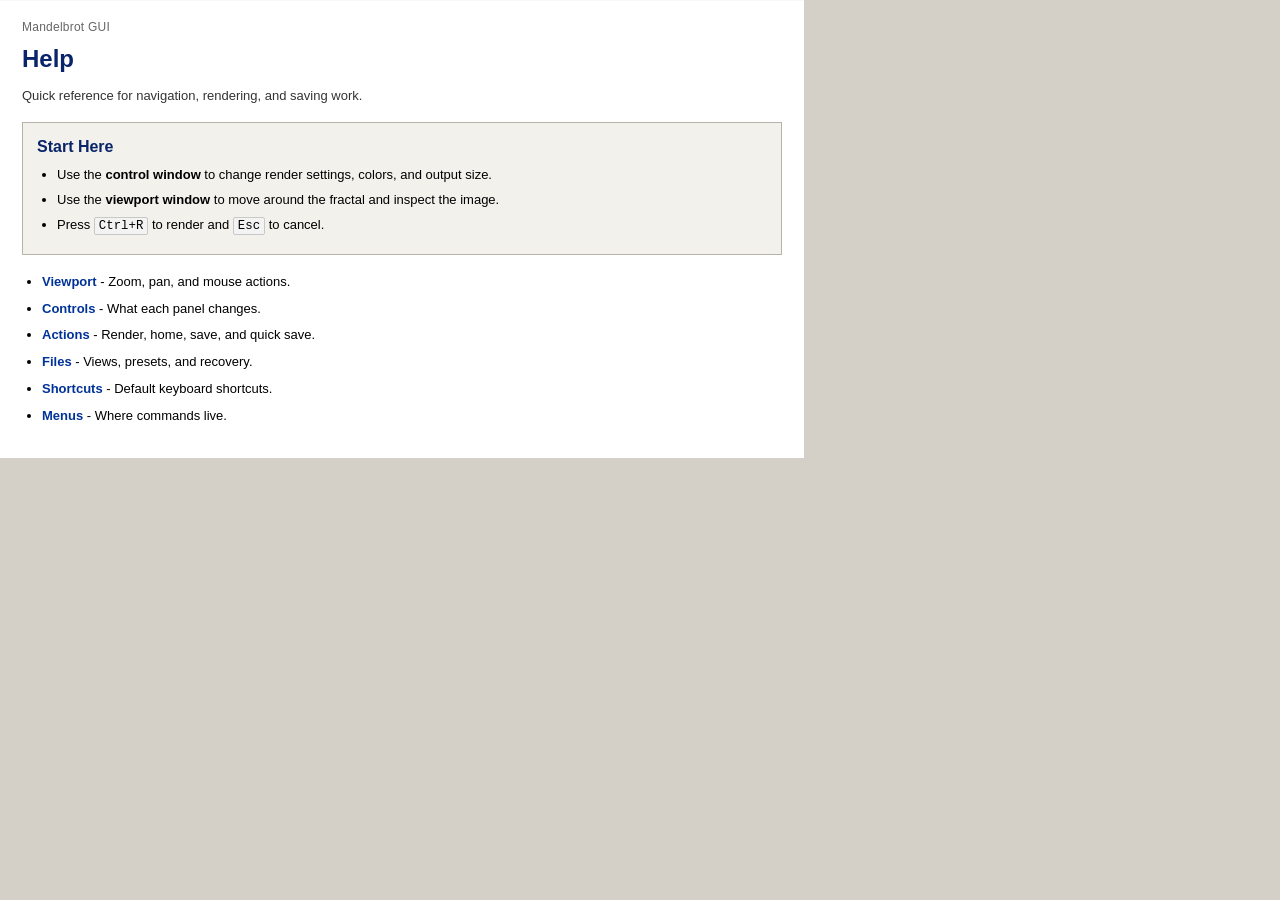
<file: mandelbrot-gui/help/index.html>
<!DOCTYPE html>
<html lang="en">
<head>
    <meta charset="utf-8">
    <title>Mandelbrot GUI Help</title>
    <link rel="stylesheet" href="help.css">
</head>
<body>
    <div class="page">
        <div class="eyebrow">Mandelbrot GUI</div>
        <h1>Help</h1>
        <p class="lead">Quick reference for navigation, rendering, and saving work.</p>

        <div class="panel">
            <h2>Start Here</h2>
            <ul class="tight">
                <li>Use the <strong>control window</strong> to change render settings, colors, and output size.</li>
                <li>Use the <strong>viewport window</strong> to move around the fractal and inspect the image.</li>
                <li>Press <code>Ctrl+R</code> to render and <code>Esc</code> to cancel.</li>
            </ul>
        </div>

        <ul class="topic-links">
            <li><a href="viewport.html"><strong>Viewport</strong></a> - Zoom, pan, and mouse actions.</li>
            <li><a href="controls.html"><strong>Controls</strong></a> - What each panel changes.</li>
            <li><a href="actions.html"><strong>Actions</strong></a> - Render, home, save, and quick save.</li>
            <li><a href="files.html"><strong>Files</strong></a> - Views, presets, and recovery.</li>
            <li><a href="shortcuts.html"><strong>Shortcuts</strong></a> - Default keyboard shortcuts.</li>
            <li><a href="menus.html"><strong>Menus</strong></a> - Where commands live.</li>
        </ul>
    </div>
</body>
</html>
</file>
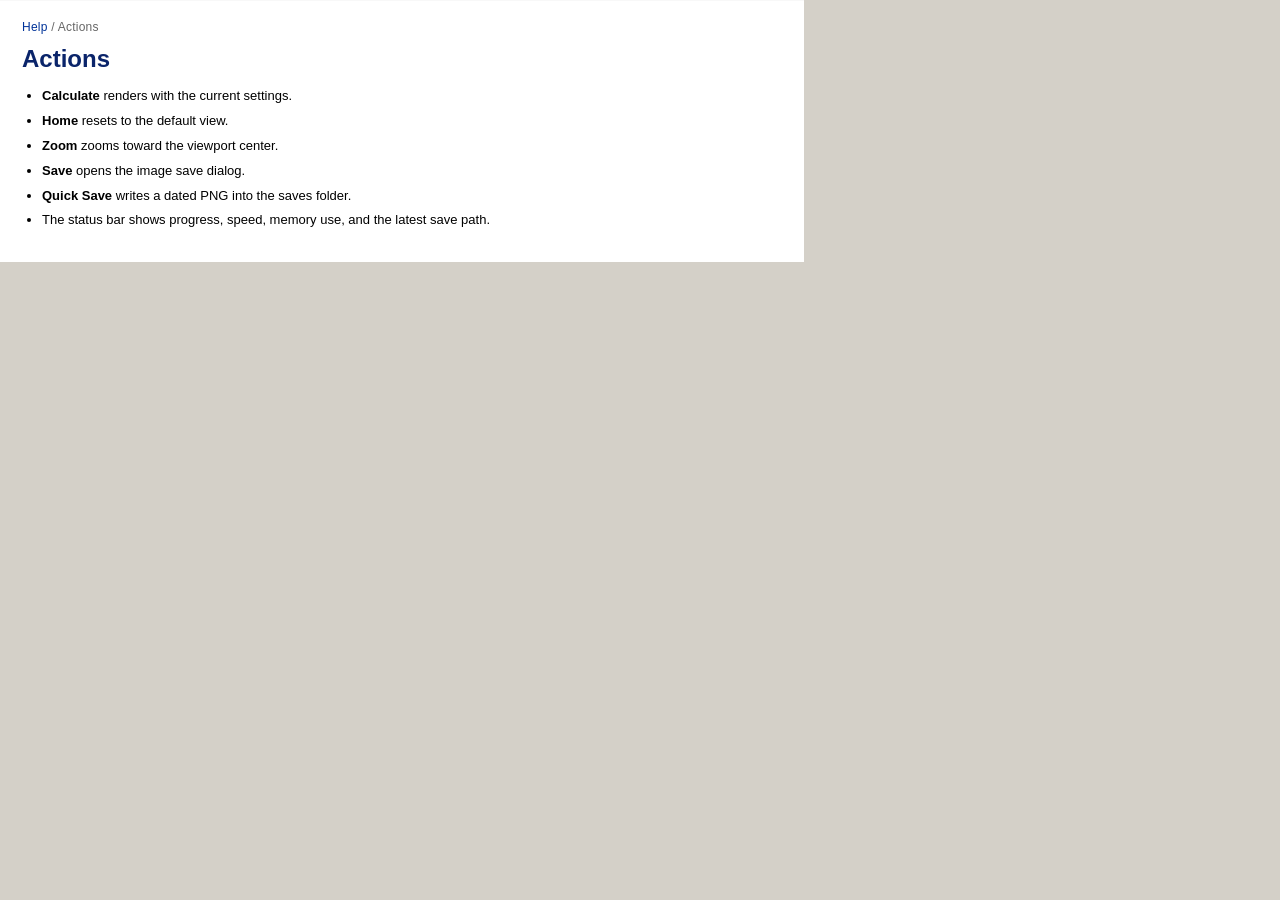
<file: mandelbrot-gui/help/actions.html>
<!DOCTYPE html>
<html lang="en">
<head>
    <meta charset="utf-8">
    <title>Actions</title>
    <link rel="stylesheet" href="help.css">
</head>
<body>
    <div class="page">
        <div class="crumbs"><a href="index.html">Help</a> / Actions</div>
        <h1>Actions</h1>
        <ul>
            <li><strong>Calculate</strong> renders with the current settings.</li>
            <li><strong>Home</strong> resets to the default view.</li>
            <li><strong>Zoom</strong> zooms toward the viewport center.</li>
            <li><strong>Save</strong> opens the image save dialog.</li>
            <li><strong>Quick Save</strong> writes a dated PNG into the saves folder.</li>
            <li>The status bar shows progress, speed, memory use, and the latest save path.</li>
        </ul>
    </div>
</body>
</html>
</file>
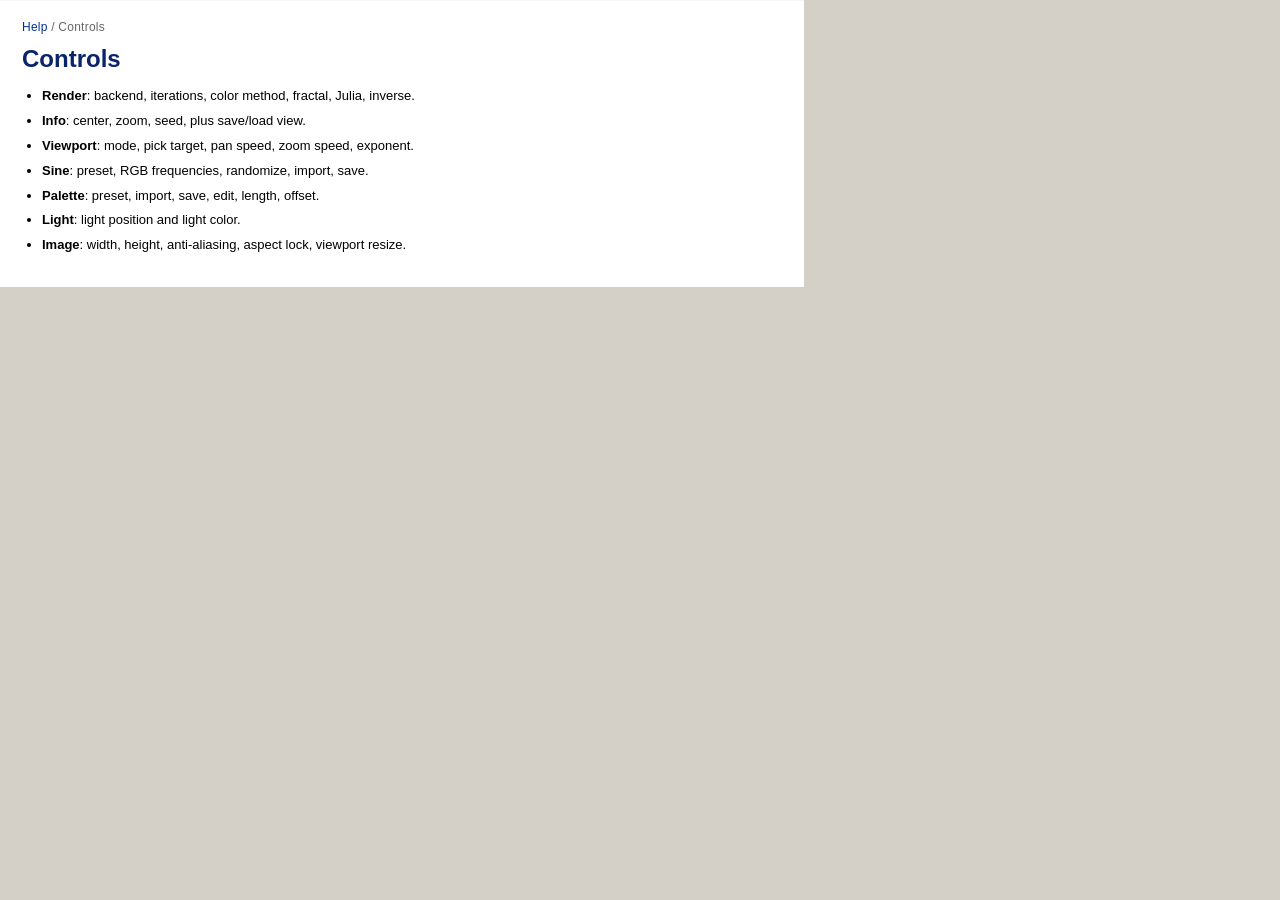
<file: mandelbrot-gui/help/controls.html>
<!DOCTYPE html>
<html lang="en">
<head>
    <meta charset="utf-8">
    <title>Controls</title>
    <link rel="stylesheet" href="help.css">
</head>
<body>
    <div class="page">
        <div class="crumbs"><a href="index.html">Help</a> / Controls</div>
        <h1>Controls</h1>
        <ul>
            <li><strong>Render</strong>: backend, iterations, color method, fractal, Julia, inverse.</li>
            <li><strong>Info</strong>: center, zoom, seed, plus save/load view.</li>
            <li><strong>Viewport</strong>: mode, pick target, pan speed, zoom speed, exponent.</li>
            <li><strong>Sine</strong>: preset, RGB frequencies, randomize, import, save.</li>
            <li><strong>Palette</strong>: preset, import, save, edit, length, offset.</li>
            <li><strong>Light</strong>: light position and light color.</li>
            <li><strong>Image</strong>: width, height, anti-aliasing, aspect lock, viewport resize.</li>
        </ul>
    </div>
</body>
</html>
</file>
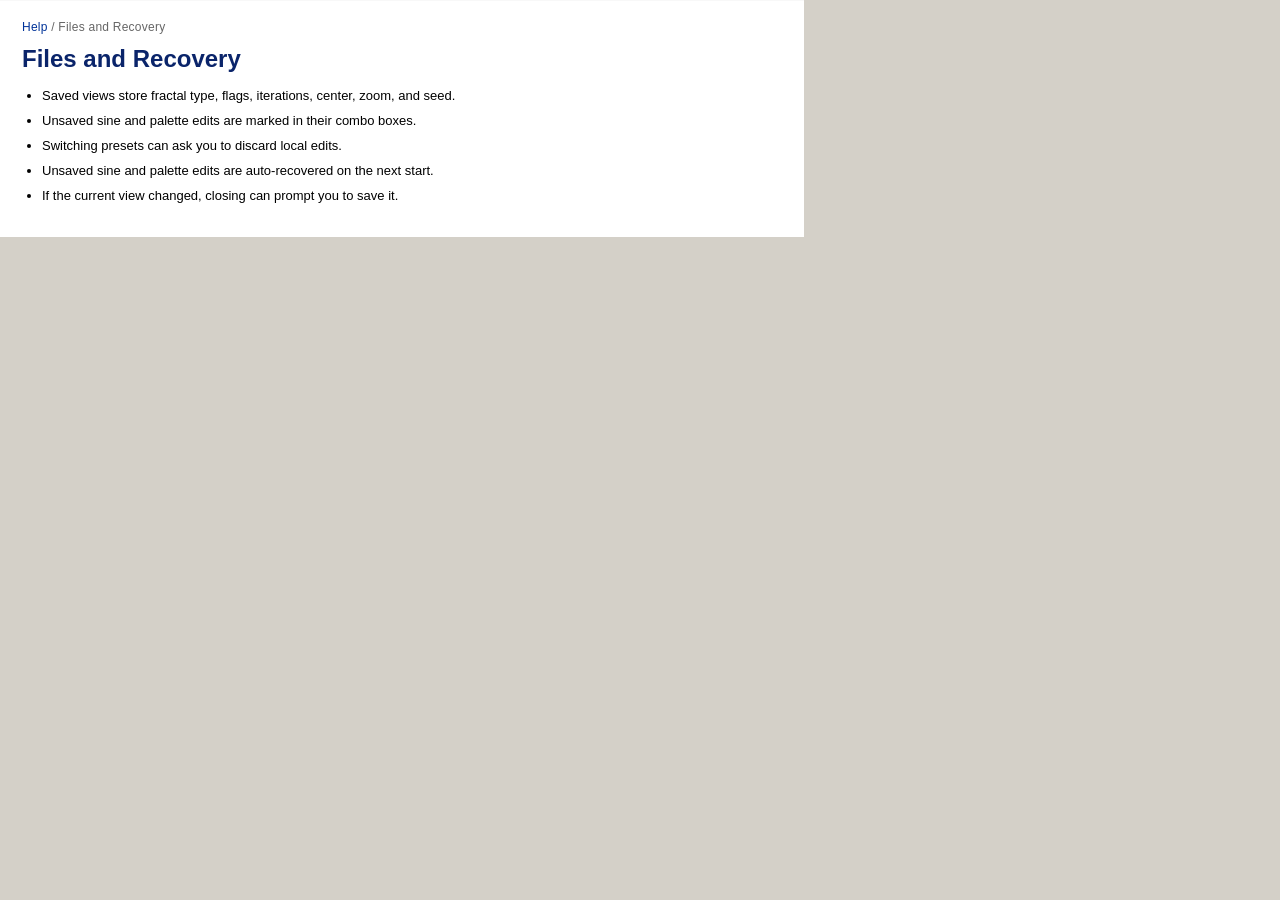
<file: mandelbrot-gui/help/files.html>
<!DOCTYPE html>
<html lang="en">
<head>
    <meta charset="utf-8">
    <title>Files and Recovery</title>
    <link rel="stylesheet" href="help.css">
</head>
<body>
    <div class="page">
        <div class="crumbs"><a href="index.html">Help</a> / Files and Recovery</div>
        <h1>Files and Recovery</h1>
        <ul>
            <li>Saved views store fractal type, flags, iterations, center, zoom, and seed.</li>
            <li>Unsaved sine and palette edits are marked in their combo boxes.</li>
            <li>Switching presets can ask you to discard local edits.</li>
            <li>Unsaved sine and palette edits are auto-recovered on the next start.</li>
            <li>If the current view changed, closing can prompt you to save it.</li>
        </ul>
    </div>
</body>
</html>
</file>
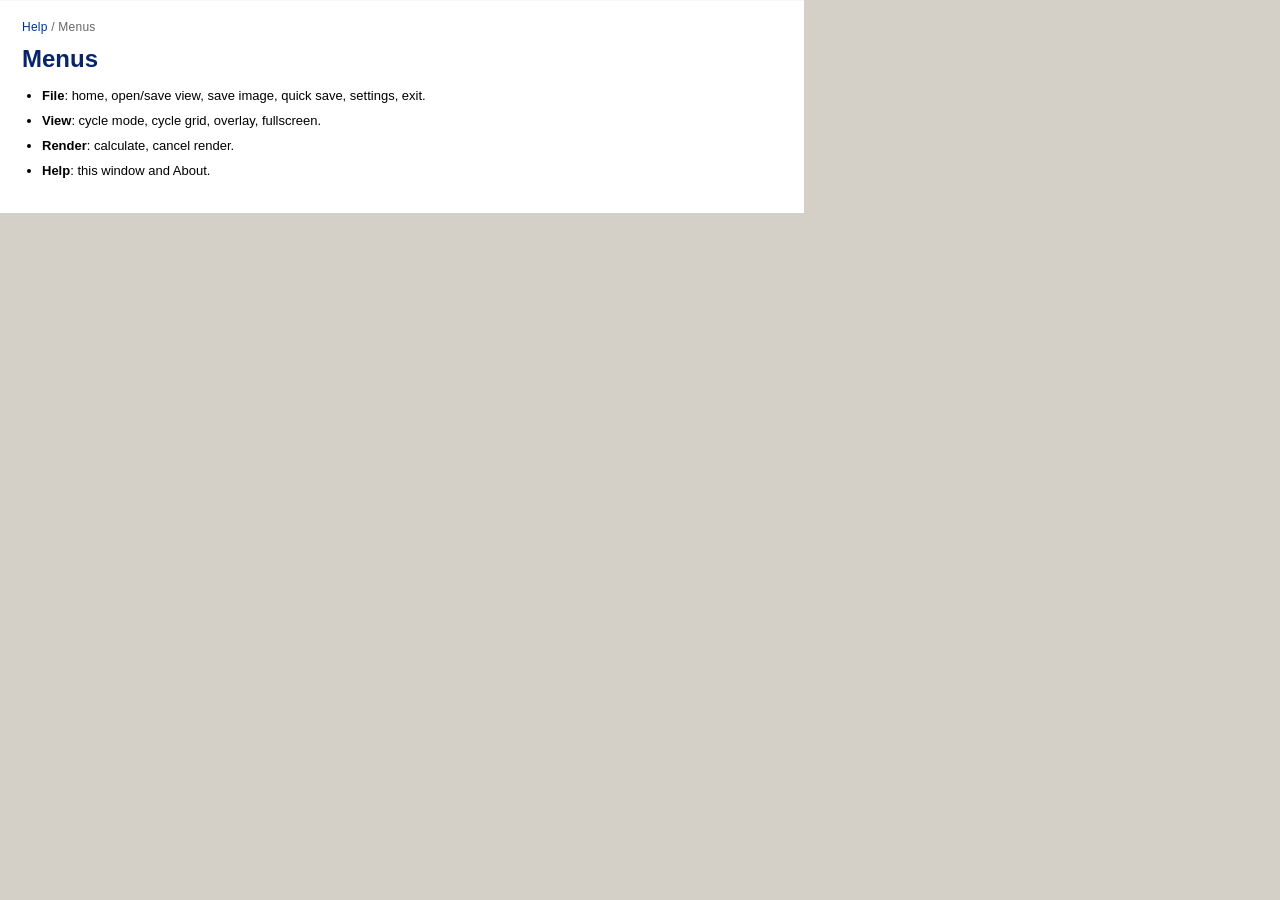
<file: mandelbrot-gui/help/menus.html>
<!DOCTYPE html>
<html lang="en">
<head>
    <meta charset="utf-8">
    <title>Menus</title>
    <link rel="stylesheet" href="help.css">
</head>
<body>
    <div class="page">
        <div class="crumbs"><a href="index.html">Help</a> / Menus</div>
        <h1>Menus</h1>
        <ul>
            <li><strong>File</strong>: home, open/save view, save image, quick save, settings, exit.</li>
            <li><strong>View</strong>: cycle mode, cycle grid, overlay, fullscreen.</li>
            <li><strong>Render</strong>: calculate, cancel render.</li>
            <li><strong>Help</strong>: this window and About.</li>
        </ul>
    </div>
</body>
</html>
</file>
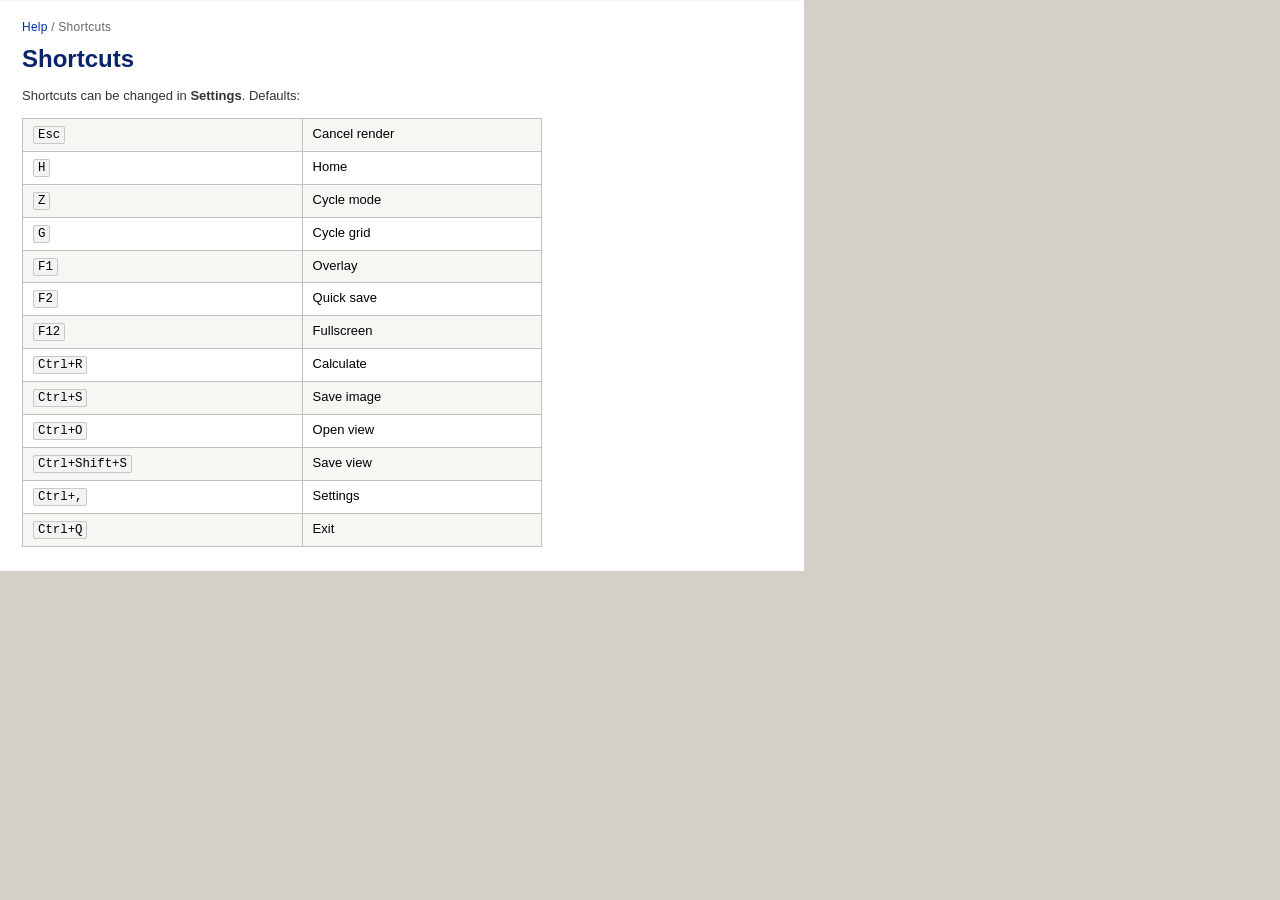
<file: mandelbrot-gui/help/shortcuts.html>
<!DOCTYPE html>
<html lang="en">
<head>
    <meta charset="utf-8">
    <title>Shortcuts</title>
    <link rel="stylesheet" href="help.css">
</head>
<body>
    <div class="page">
        <div class="crumbs"><a href="index.html">Help</a> / Shortcuts</div>
        <h1>Shortcuts</h1>
        <p class="lead">Shortcuts can be changed in <strong>Settings</strong>. Defaults:</p>
        <table class="shortcut-table">
            <tr><td><code>Esc</code></td><td>Cancel render</td></tr>
            <tr><td><code>H</code></td><td>Home</td></tr>
            <tr><td><code>Z</code></td><td>Cycle mode</td></tr>
            <tr><td><code>G</code></td><td>Cycle grid</td></tr>
            <tr><td><code>F1</code></td><td>Overlay</td></tr>
            <tr><td><code>F2</code></td><td>Quick save</td></tr>
            <tr><td><code>F12</code></td><td>Fullscreen</td></tr>
            <tr><td><code>Ctrl+R</code></td><td>Calculate</td></tr>
            <tr><td><code>Ctrl+S</code></td><td>Save image</td></tr>
            <tr><td><code>Ctrl+O</code></td><td>Open view</td></tr>
            <tr><td><code>Ctrl+Shift+S</code></td><td>Save view</td></tr>
            <tr><td><code>Ctrl+,</code></td><td>Settings</td></tr>
            <tr><td><code>Ctrl+Q</code></td><td>Exit</td></tr>
        </table>
    </div>
</body>
</html>
</file>
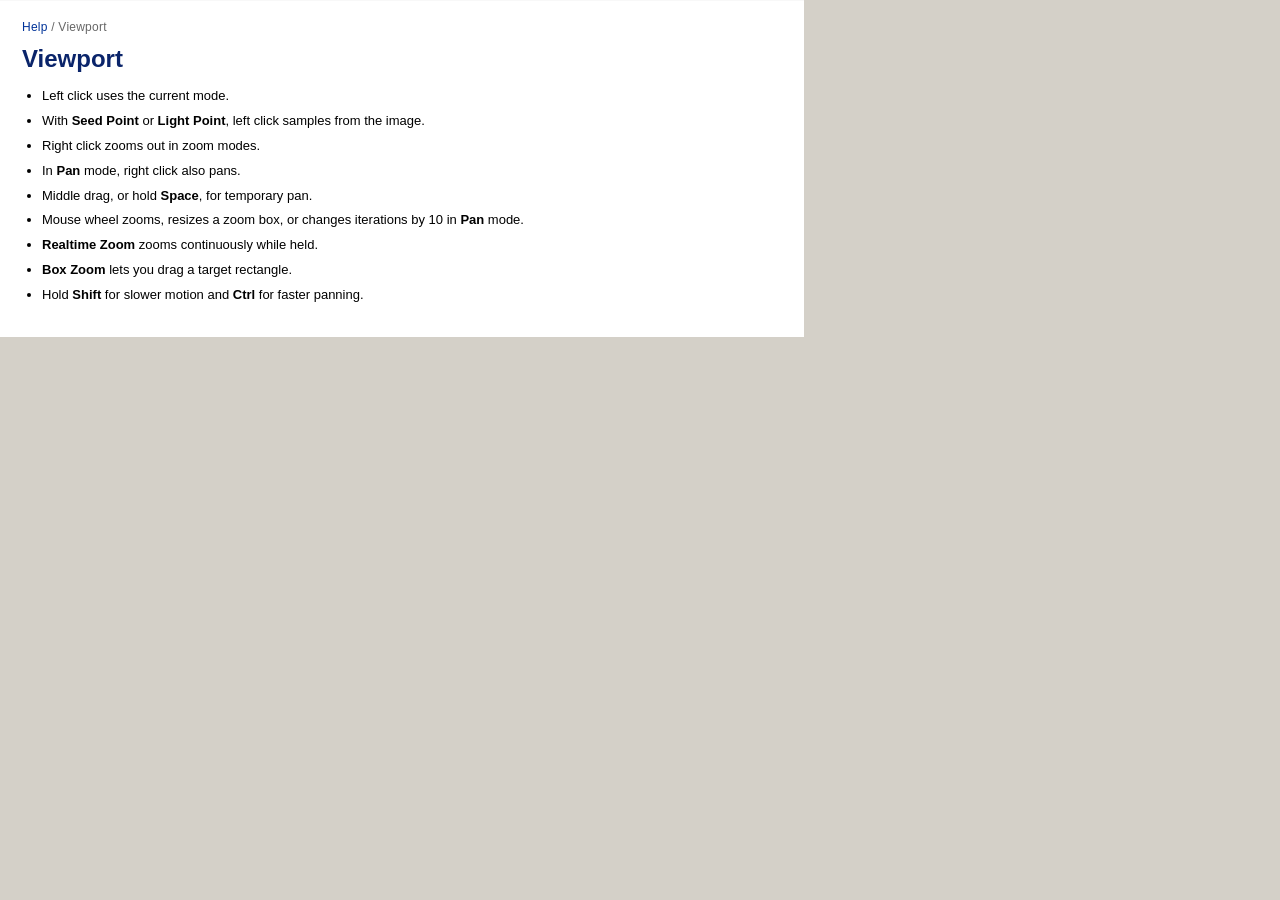
<file: mandelbrot-gui/help/viewport.html>
<!DOCTYPE html>
<html lang="en">
<head>
    <meta charset="utf-8">
    <title>Viewport</title>
    <link rel="stylesheet" href="help.css">
</head>
<body>
    <div class="page">
        <div class="crumbs"><a href="index.html">Help</a> / Viewport</div>
        <h1>Viewport</h1>
        <ul>
            <li>Left click uses the current mode.</li>
            <li>With <strong>Seed Point</strong> or <strong>Light Point</strong>, left click samples from the image.</li>
            <li>Right click zooms out in zoom modes.</li>
            <li>In <strong>Pan</strong> mode, right click also pans.</li>
            <li>Middle drag, or hold <strong>Space</strong>, for temporary pan.</li>
            <li>Mouse wheel zooms, resizes a zoom box, or changes iterations by 10 in <strong>Pan</strong> mode.</li>
            <li><strong>Realtime Zoom</strong> zooms continuously while held.</li>
            <li><strong>Box Zoom</strong> lets you drag a target rectangle.</li>
            <li>Hold <strong>Shift</strong> for slower motion and <strong>Ctrl</strong> for faster panning.</li>
        </ul>
    </div>
</body>
</html>
</file>
<file: mandelbrot-gui/help/help.css>
body {
    margin: 0;
    background: #d4d0c8;
    color: #000000;
    font-family: "Segoe UI", "Tahoma", sans-serif;
    font-size: 13px;
    line-height: 1.45;
}

a {
    color: #003399;
    text-decoration: none;
}

a:hover {
    text-decoration: underline;
}

.page {
    max-width: 760px;
    margin: 0;
    padding: 18px 22px 24px;
    background: #ffffff;
    border-top: 1px solid #f8f8f8;
}

.eyebrow,
.crumbs {
    margin-bottom: 6px;
    color: #666666;
    font-size: 12px;
    letter-spacing: 0.02em;
}

h1 {
    margin: 0 0 10px;
    color: #0a246a;
    font-size: 24px;
    font-weight: 600;
}

h2 {
    margin: 0 0 8px;
    color: #0a246a;
    font-size: 16px;
}

p {
    margin: 0 0 12px;
}

.lead {
    color: #333333;
}

.panel {
    margin: 16px 0 18px;
    padding: 12px 14px;
    background: #f3f1eb;
    border: 1px solid #b7b3a8;
}

ul {
    margin: 0 0 8px 20px;
    padding: 0;
}

ul.tight {
    margin-bottom: 0;
}

li {
    margin: 0 0 6px;
}

code {
    padding: 1px 4px;
    background: #f3f3f3;
    border: 1px solid #c8c8c8;
    border-radius: 2px;
    font-family: "Consolas", "Courier New", monospace;
    font-size: 0.95em;
}

.topic-links {
    margin-top: 8px;
}

.topic-links li {
    margin: 0 0 8px;
}

.shortcut-table {
    border-collapse: collapse;
    width: 100%;
    max-width: 520px;
}

.shortcut-table td {
    padding: 6px 10px;
    border: 1px solid #c0c0c0;
    vertical-align: top;
}

.shortcut-table tr:nth-child(odd) td {
    background: #f7f6f2;
}
</file>
